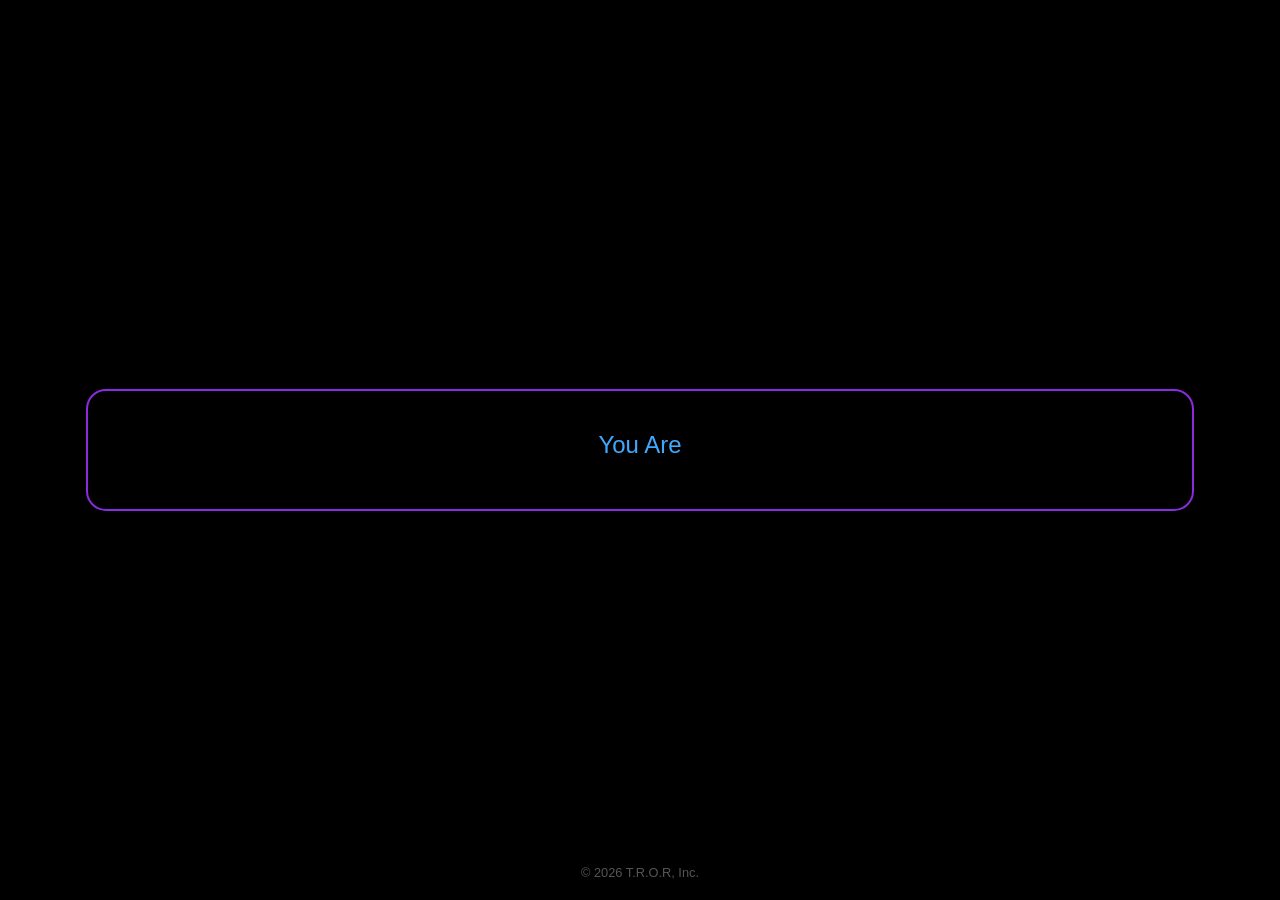
<file: index.html>
<!DOCTYPE html>
<html lang="en">
<head>
    <meta charset="UTF-8">
    <!-- جلوگیری از ترجمه خودکار توسط مرورگر -->
    <meta name="google" content="notranslate">
    <meta name="viewport" content="width=device-width, initial-scale=1.0">
    <title>Welcome | T . R . O . R</title>
    <style>
        body { background: #000; display: flex; flex-direction: column; justify-content: center; align-items: center; height: 100vh; margin: 0; transition: opacity 1.5s ease; color: #fff; font-family: sans-serif; }
        .container { border: 2px solid #8a2be2; padding: 40px; border-radius: 20px; text-align: center; width: 80%; }
        #text-1 { color: #40a9ff; font-size: 1.5rem; display: block; margin-bottom: 10px; }
        #text-2 { color: #ffffff; font-size: 1.5rem; display: block; }
        .footer { position: absolute; bottom: 20px; font-size: 0.8rem; color: #555; }
    </style>
</head>
<body class="notranslate">
    <div class="container">
        <span id="text-1"></span>
        <span id="text-2"></span>
    </div>
    <div class="footer">© 2026 T.R.O.R, Inc.</div>

    <script>
        // سرعت تایپ کمتر شد (اعداد بزرگتر یعنی سرعت کمتر)
        const t1 = "You Are Here.";
        const t2 = "The Official Website of Hossein Alavi.";
        
        function type(id, text, speed, cb) {
            let i = 0;
            const el = document.getElementById(id);
            const run = () => {
                if (i < text.length) { el.innerHTML += text[i++]; setTimeout(run, speed); }
                else if (cb) cb();
            };
            run();
        }
        window.onload = () => {
            type("text-1", t1, 150, () => type("text-2", t2, 100, () => {
                setTimeout(() => { document.body.style.opacity = "0"; setTimeout(() => window.location.href = "home.html", 2000); }, 3000);
            }));
        };
    </script>
</body>
</html>
</file>
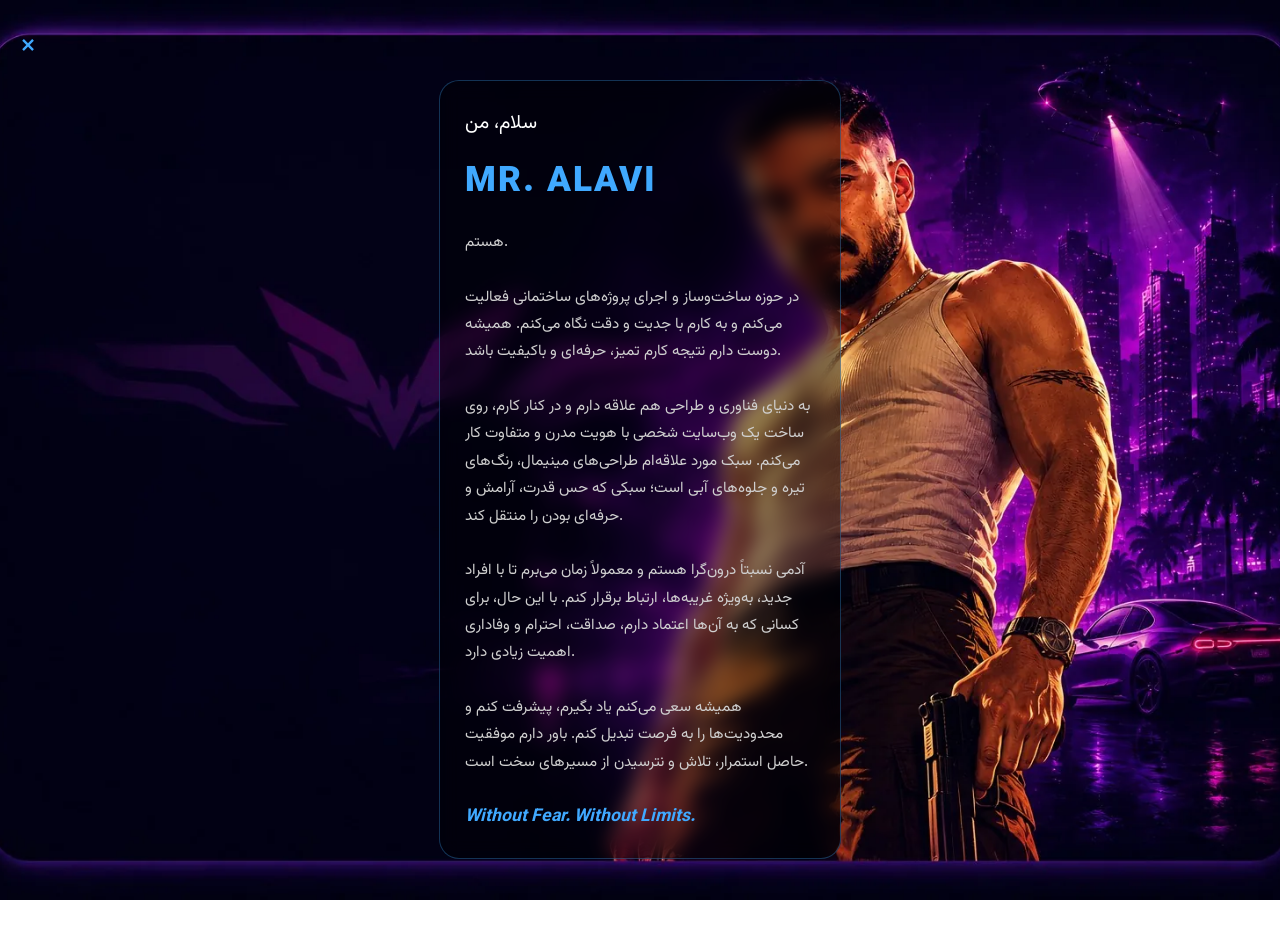
<file: About.html>
<!DOCTYPE html>
<html lang="fa" dir="ltr">
<head>
    <meta charset="UTF-8">
    <meta name="viewport" content="width=device-width, initial-scale=1.0">
    <title>About | Mr. Alavi</title>
    <style>
        @import url('https://fonts.googleapis.com/css2?family=Vazirmatn:wght@300;400;700;900&display=swap');
        
        body { 
            margin: 0; 
            background: url('background.jpg') no-repeat center center fixed; 
            background-size: cover; 
            font-family: 'Vazirmatn', sans-serif; 
            color: #fff; 
            display: flex; 
            flex-direction: column; 
            align-items: center; 
            min-height: 100vh;
            padding: 20px;
        }
        
        .close-btn { 
            position: absolute; 
            top: 20px; 
            left: 20px; 
            font-size: 2rem; 
            color: #40a9ff; 
            text-decoration: none; 
            z-index: 10; 
        }

        .about-container {
            margin-top: 60px;
            padding: 25px;
            background: rgba(0, 0, 0, 0.4);
            border: 1px solid rgba(64, 169, 255, 0.3);
            border-radius: 20px;
            text-align: left;
            max-width: 350px;
            line-height: 1.8;
            backdrop-filter: blur(10px);
        }

        .about-greeting {
            font-size: 1.2rem;
            color: #fff;
        }

        .about-name {
            display: block;
            font-size: 2.2rem;
            font-weight: 900;
            color: #40a9ff;
            margin: 10px 0;
            text-transform: uppercase;
            letter-spacing: 2px;
        }

        .about-desc {
            font-size: 0.95rem;
            color: #cfcfcf;
            margin-top: 15px;
        }

        .about-footer {
            display: block;
            margin-top: 25px;
            font-weight: bold;
            color: #40a9ff;
            font-style: italic;
            font-size: 1.1rem;
        }
    </style>
</head>
<body>

    <a href="index.html" class="close-btn">×</a>

    <div class="about-container">
        <div class="about-greeting">سلام، من</div>
        <span class="about-name">Mr. Alavi</span>
        <div class="about-desc">
            هستم.<br><br>
            در حوزه ساخت‌وساز و اجرای پروژه‌های ساختمانی فعالیت می‌کنم و به کارم با جدیت و دقت نگاه می‌کنم. همیشه دوست دارم نتیجه کارم تمیز، حرفه‌ای و باکیفیت باشد.<br><br>
            به دنیای فناوری و طراحی هم علاقه دارم و در کنار کارم، روی ساخت یک وب‌سایت شخصی با هویت مدرن و متفاوت کار می‌کنم. سبک مورد علاقه‌ام طراحی‌های مینیمال، رنگ‌های تیره و جلوه‌های آبی است؛ سبکی که حس قدرت، آرامش و حرفه‌ای بودن را منتقل کند.<br><br>
            آدمی نسبتاً درون‌گرا هستم و معمولاً زمان می‌برم تا با افراد جدید، به‌ویژه غریبه‌ها، ارتباط برقرار کنم. با این حال، برای کسانی که به آن‌ها اعتماد دارم، صداقت، احترام و وفاداری اهمیت زیادی دارد.<br><br>
            همیشه سعی می‌کنم یاد بگیرم، پیشرفت کنم و محدودیت‌ها را به فرصت تبدیل کنم. باور دارم موفقیت حاصل استمرار، تلاش و نترسیدن از مسیرهای سخت است.
        </div>
        <span class="about-footer">Without Fear. Without Limits.</span>
    </div>

</body>
</html>
</file>
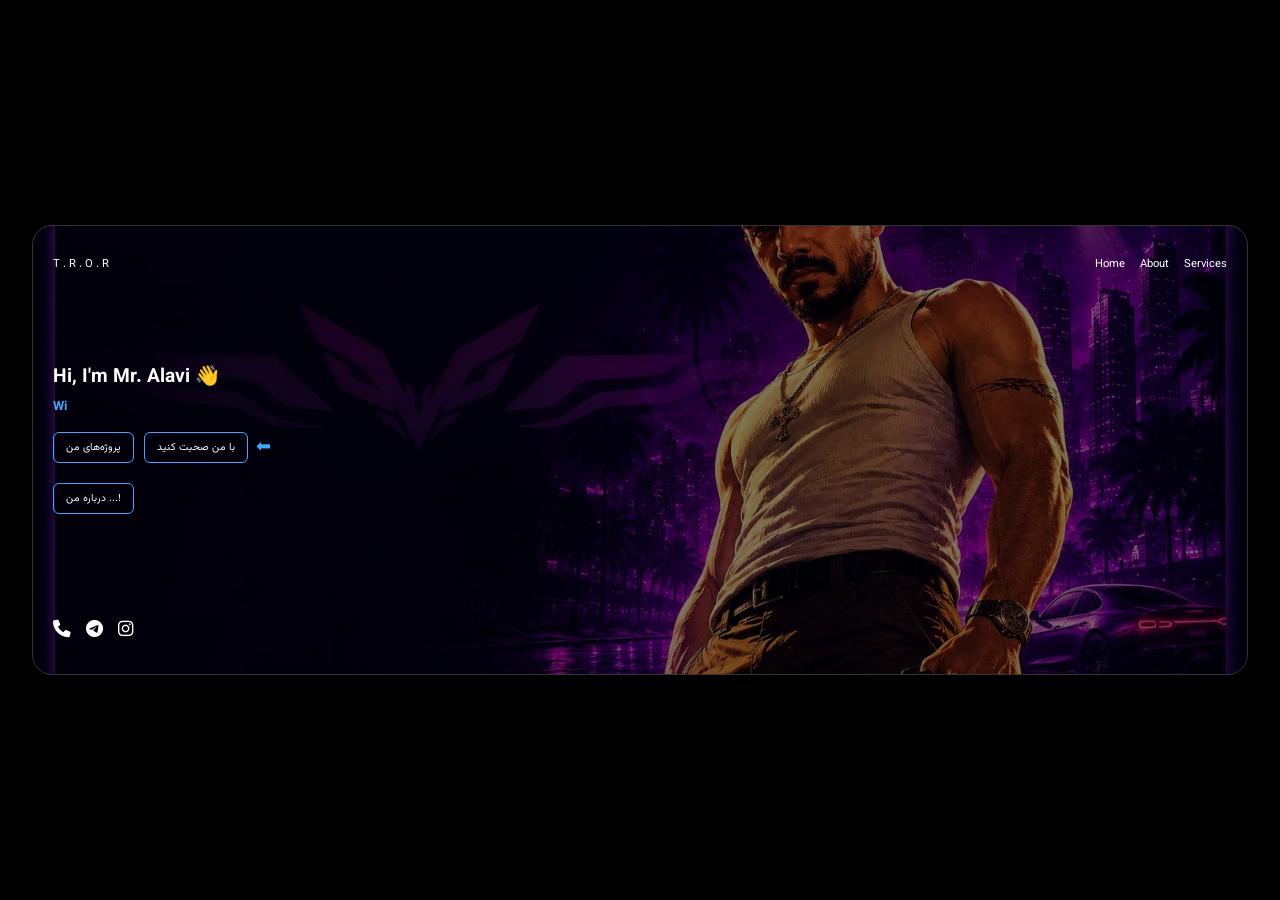
<file: home.html>
<!DOCTYPE html>  
<html lang="fa" dir="ltr">  
<head>  
    <meta charset="UTF-8">  
    <meta name="viewport" content="width=device-width, initial-scale=1.0, maximum-scale=1.0, user-scalable=no">  
    
    <meta name="description" content="پورتفولیو شخصی T . R . O . R - طراحی و توسعه وب‌سایت‌های مدرن">
    <meta property="og:title" content="T . R . O . R | Personal Portfolio">
    <meta property="og:description" content="اینجا جایی است که ایده‌ها به واقعیت تبدیل می‌شوند.">
    <meta property="og:image" content="background.jpg"> 
    <meta property="og:type" content="website">

    <title>T . R . O . R Portfolio</title>  
    <link href="https://cdnjs.cloudflare.com/ajax/libs/font-awesome/6.0.0/css/all.min.css" rel="stylesheet">  
    <style>  
        @import url('https://fonts.googleapis.com/css2?family=Vazirmatn:wght@300;400;700&display=swap');  
        * { margin: 0; padding: 0; box-sizing: border-box; font-family: 'Vazirmatn', Arial, sans-serif; }  

    body {  
        background-color: #000;  
        display: flex;  
        justify-content: center;  
        align-items: center;  
        min-height: 100vh;  
        margin: 0;  
        direction: ltr;  
        text-align: left;
    }  

    .card {  
        width: 95vw;  
        min-height: 50vh; 
        height: auto; 
        background: url('background.jpg');  
        background-size: cover;  
        background-position: center;  
        border: 1px solid #333;  
        border-radius: 20px;  
        padding: 30px 20px;  
        color: #fff;  
        display: flex;  
        flex-direction: column;  
        justify-content: space-between;  
        position: relative;  
        overflow: hidden;
    }  

    .card::before {  
        content: "";  
        position: absolute;  
        top: 0; left: 0; width: 100%; height: 100%;  
        background: rgba(0, 0, 0, 0.5);   
        border-radius: 20px;  
    }  

    .header, .content, .socials { position: relative; z-index: 1; }  

    .header { display: flex; justify-content: space-between; font-size: 0.7rem; color: #fff; direction: ltr; }  
    .menu-items { display: flex; gap: 15px; }  
    .menu-items a { color: #fff; text-decoration: none; cursor: pointer; transition: 0.3s; }  
    .menu-items a:hover { color: #40a9ff; }  
      
    .content { width: 100%; max-width: 700px; text-align: left; margin-top: 20px; margin-bottom: 20px; } 
    h1 { font-size: 1.2rem; margin-bottom: 5px; direction: ltr; text-align: left;}  
    h2 { font-size: 0.8rem; color: #40a9ff; margin-bottom: 10px; direction: ltr; text-align: left;}  
    p { font-size: 0.7rem; line-height: 1.6; color: #eee; margin-bottom: 15px; text-align: left;}  

    .btn-group { display: flex; gap: 10px; justify-content: flex-start; align-items: center; flex-wrap: wrap; margin-bottom: 15px; }  
    
    .btn-unified {
        padding: 6px 12px; 
        border-radius: 6px;
        font-size: 0.65rem; 
        border: 1px solid #40a9ff;
        text-decoration: none;
        color: #fff;
        transition: all 0.3s ease;
        background: transparent;
        cursor: pointer;
        display: inline-flex;
        align-items: center;
        gap: 8px;
    }
    .btn-unified:hover {
        background: rgba(64, 169, 255, 0.1);
        box-shadow: 0 0 10px rgba(64, 169, 255, 0.4);
        border-color: #fff;
    }

    .talk-button-wrapper { display: flex; align-items: center; gap: 8px; }

    .animated-arrow {
        color: #40a9ff;
        font-size: 1.1rem;
        animation: bounceLeft 1.5s infinite;
    }

    @keyframes bounceLeft {
        0%, 100% { transform: translateX(0); opacity: 0.5; }
        50% { transform: translateX(-5px); opacity: 1; }
    }

    .socials { display: flex; gap: 15px; direction: ltr; justify-content: flex-start; }  
    .socials a { color: #fff; font-size: 1.1rem; transition: 0.3s; }  
    .socials a:hover { color: #40a9ff; }  
    </style>
</head>  
<body>  
<div class="card">  
    <div class="header">  
        <div>T . R . O . R</div>  
        <div class="menu-items">  
            <a href="#">Home</a>  
            <a href="About.html">About</a>  
            <a href="#">Services</a>  
        </div>  
    </div>  

    <div class="content">  
        <h1 id="titleTyping"></h1>
        <h2 id="subTyping"></h2>
        <p id="textTyping"></p>
        
        <div class="btn-group">
            <a href="Projects.html" class="btn-unified">پروژه‌های من</a>
            <div class="talk-button-wrapper">
                <a href="Mr-Alavi-Chat.html" class="btn-unified">با من صحبت کنید</a>
                <span class="animated-arrow">⬅</span>
            </div>
            <div style="flex-basis: 100%; height: 0;"></div>
            <a href="About.html" class="btn-unified">درباره من ...!</a>
        </div>
    </div>

    <div class="socials">  
        <a href="tel:+989914077393"><i class="fas fa-phone"></i></a>  
        <a href="https://t.me/Mr_alavi_x" target="_blank" rel="noopener noreferrer"><i class="fab fa-telegram"></i></a>  
        <a href="#"><i class="fab fa-instagram"></i></a>  
    </div>  
</div>  

<script>
const title = "Hi, I'm Mr. Alavi 👋";
const subtitle = "Without Fear. Without Limits!";
const paragraph = "به وب‌سایت رسمی من خوش آمدید.\nاینجا جایی است که ایده‌ها به واقعیت تبدیل می‌شوند .🌹";

function typeText(element, text, speed, callback) {
    let i = 0;
    element.innerHTML = ""; 
    function run() {
        if (i < text.length) {
            element.innerHTML += text[i] === "\n" ? "<br>" : text[i];
            i++;
            setTimeout(run, speed);
        } else if (callback) {
            callback();
        }
    }
    run();
}

document.addEventListener("DOMContentLoaded", function () {
    const titleEl = document.getElementById("titleTyping");
    const subEl = document.getElementById("subTyping");
    const textEl = document.getElementById("textTyping");

    if (sessionStorage.getItem("visited")) {
        titleEl.innerHTML = title;
        subEl.innerHTML = subtitle;
        textEl.innerHTML = paragraph.replace(/\n/g, "<br>");
    } else {
        typeText(titleEl, title, 80, function () {
            typeText(subEl, subtitle, 100, function () {
                typeText(textEl, paragraph, 70);
            });
        });
        sessionStorage.setItem("visited", "true");
    }
});
</script>
</body>  
</html>
</file>
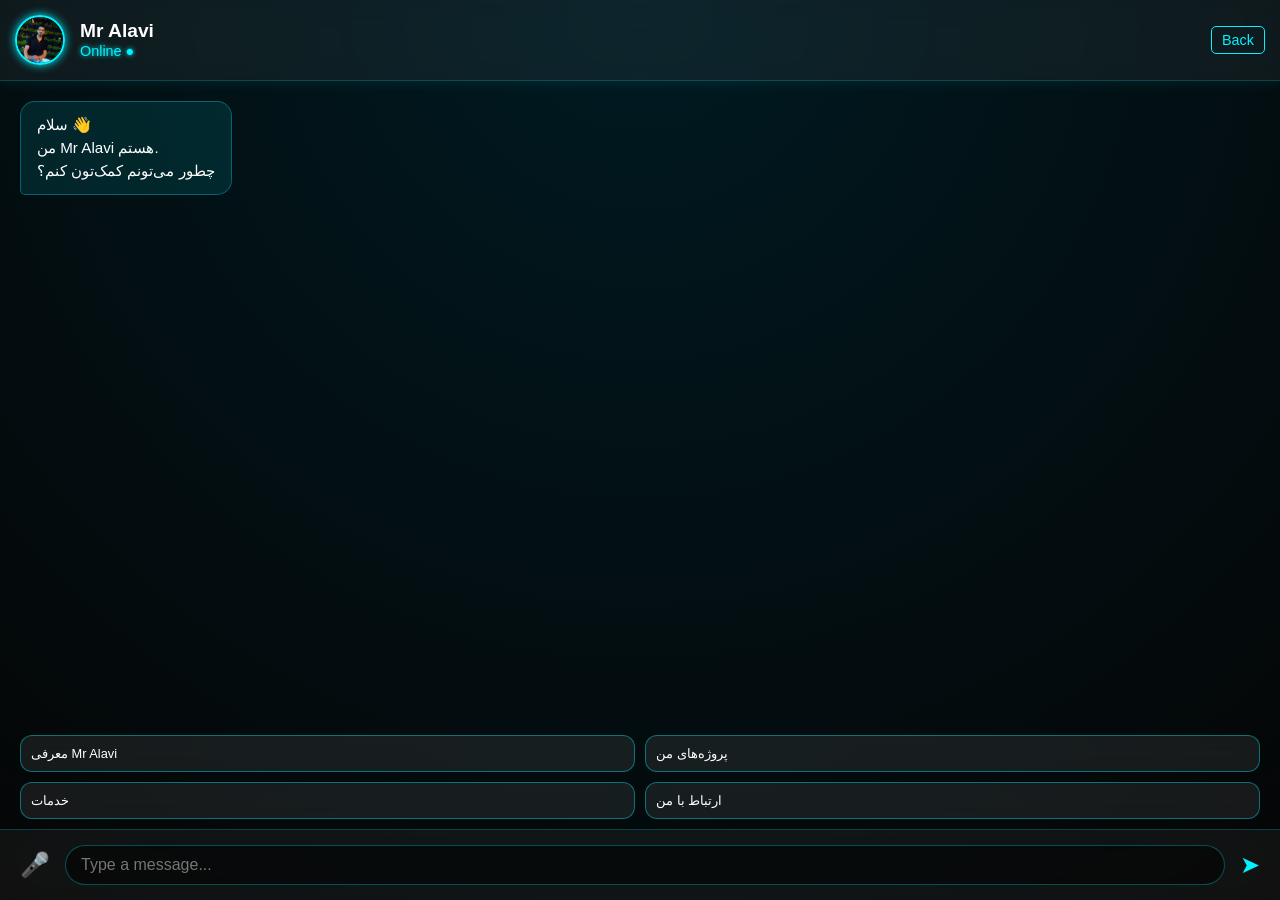
<file: Mr-Alavi-Chat.html>
<!DOCTYPE html>
<html lang="en">
<head>
    <meta charset="UTF-8">
    <meta name="viewport" content="width=device-width, initial-scale=1.0, maximum-scale=1.0, user-scalable=no">
    <title>Chat with Mr Alavi</title>
    <link rel="stylesheet" href="Mr-Alavi-Chat.css">
</head>
<body>
    <div class="chat-container">
        <header class="chat-header">
            <div class="profile-info">
                <img src="profile.jpg" alt="Mr Alavi" class="profile-pic" onerror="this.src='[data-uri]'">
                <div class="status-box">
                    <h2>Mr Alavi</h2>
                    <span class="online-status">Online ●</span>
                </div>
            </div>
            <a href="index.html" class="back-home">Back</a>
        </header>
        <div class="chat-box" id="chat-box"></div>
        <div class="quick-replies">
            <button onclick="sendQuickReply('معرفی Mr Alavi')">معرفی Mr Alavi</button>
            <button onclick="sendQuickReply('پروژه‌های من')">پروژه‌های من</button>
            <button onclick="sendQuickReply('خدمات')">خدمات</button>
            <button onclick="sendQuickReply('ارتباط با من')">ارتباط با من</button>
        </div>
        <div class="input-area">
            <button id="voice-btn" class="icon-btn">🎤</button>
            <input type="text" id="user-input" placeholder="Type a message...">
            <button id="send-btn" class="icon-btn">➤</button>
        </div>
    </div>
    <script src="Mr-Alavi-Chat.js"></script>
</body>
</html>
</file>
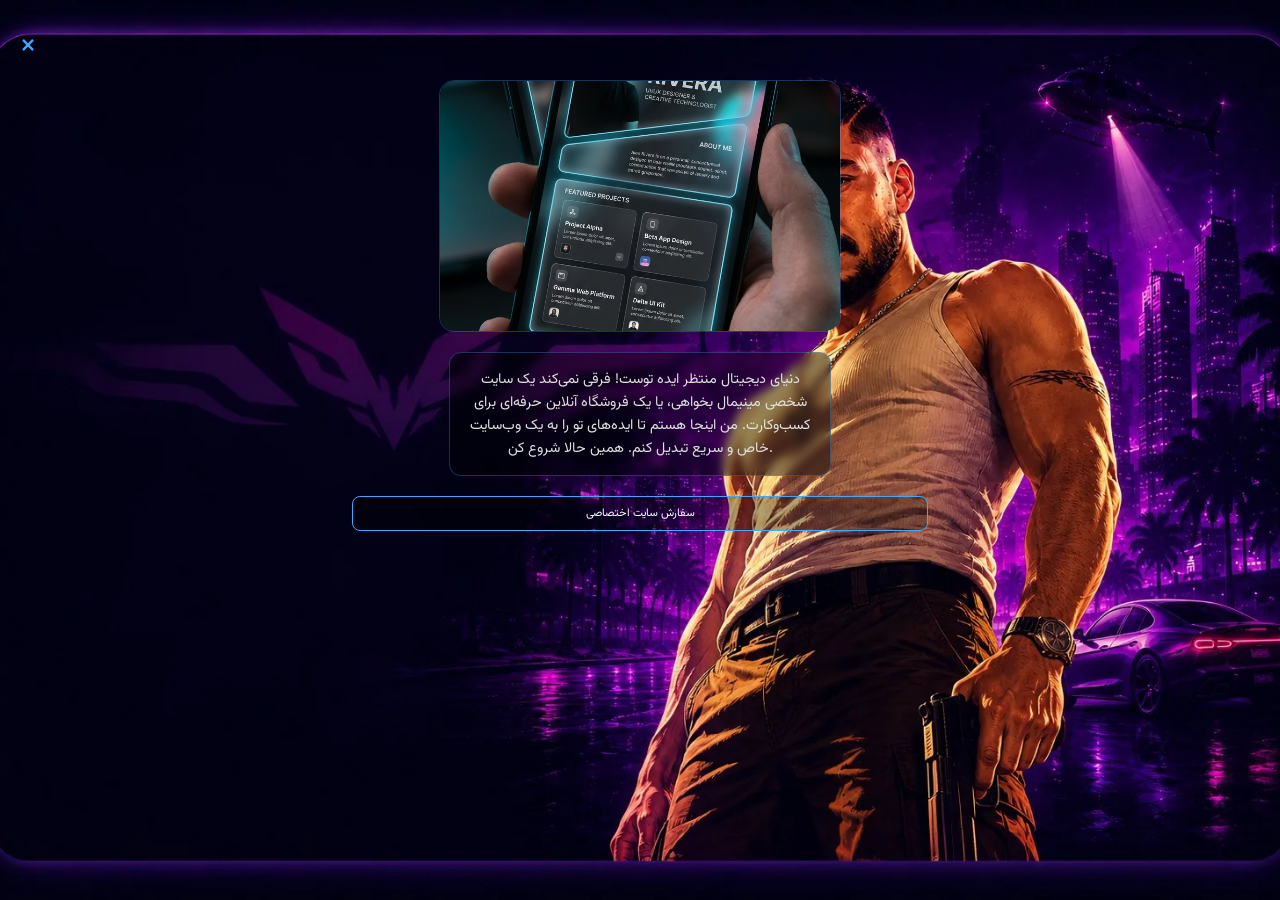
<file: Projects.html>
<!DOCTYPE html>
<html lang="fa" dir="ltr">
<head>
    <meta charset="UTF-8">
    <meta name="viewport" content="width=device-width, initial-scale=1.0">
    <title>Projects | T . R . O . R</title>
    <style>
        @import url('https://fonts.googleapis.com/css2?family=Vazirmatn:wght@300;400;700&display=swap');
        
        body { 
            margin: 0; 
            background: url('background.jpg') no-repeat center center fixed; 
            background-size: cover; 
            font-family: 'Vazirmatn', sans-serif; 
            color: #fff; 
            display: flex; 
            flex-direction: column; 
            align-items: center; 
            min-height: 100vh; 
        }
        
        .close-btn { 
            position: absolute; 
            top: 20px; 
            left: 20px; 
            font-size: 2rem; 
            color: #40a9ff; 
            text-decoration: none; 
            z-index: 10; 
        }

        .slider-container { 
            width: 90vw; 
            max-width: 400px; 
            height: 250px; 
            overflow-x: scroll; 
            display: flex; 
            gap: 10px; 
            scroll-snap-type: x mandatory; 
            margin-top: 80px; 
            border-radius: 15px; 
            border: 1px solid rgba(64, 169, 255, 0.3); 
        }
        
        .slider-container img { 
            width: 100%; 
            height: 100%; 
            object-fit: cover; 
            scroll-snap-align: center; 
            border-radius: 15px; 
            flex-shrink: 0;
        }

        /* کادر جدید برای متن */
        .text-container { 
            margin: 20px 0; 
            padding: 15px; 
            width: 85%; 
            max-width: 350px; 
            background: rgba(0, 0, 0, 0.4); 
            border: 1px solid rgba(64, 169, 255, 0.3); 
            border-radius: 12px; 
            text-align: center; 
            color: #e0e0e0; 
            line-height: 1.6; 
            font-size: 0.9rem;
            backdrop-filter: blur(5px);
        }

        .btn-wrapper { 
            display: flex; 
            flex-direction: column; 
            gap: 10px; 
            width: 45vw; 
            margin-bottom: 30px;
        }
        
        .btn-unified { 
            padding: 8px; 
            border: 1px solid #40a9ff; 
            border-radius: 8px; 
            background: rgba(0,0,0,0.3); 
            color: white; 
            text-align: center; 
            text-decoration: none; 
            font-size: 0.7rem; 
            transition: 0.3s; 
        }
        
        .btn-unified:hover { 
            background: rgba(64, 169, 255, 0.2); 
            box-shadow: 0 0 15px rgba(64, 169, 255, 0.3);
        }
    </style>
</head>
<body>

    <a href="index.html" class="close-btn">×</a>

    <div class="slider-container">
        <img src="p1.jpg" alt="Project 1">
        <img src="p2.jpg" alt="Project 2">
        <img src="p3.jpg" alt="Project 3">
    </div>

    <!-- متن قرار گرفته داخل کادر جدید -->
    <div class="text-container">
        دنیای دیجیتال منتظر ایده توست! فرقی نمی‌کند یک سایت شخصی مینیمال بخواهی، یا یک فروشگاه آنلاین حرفه‌ای برای کسب‌وکارت. من اینجا هستم تا ایده‌های تو را به یک وب‌سایت خاص و سریع تبدیل کنم. همین حالا شروع کن.
    </div>

    <div class="btn-wrapper">
        <a href="https://t.me/Mr_alavi_x" target="_blank" class="btn-unified">سفارش سایت اختصاصی</a>
    </div>

</body>
</html>
</file>
<file: Mr-Alavi-Chat.css>
* { margin: 0; padding: 0; box-sizing: border-box; font-family: Arial, Helvetica, sans-serif; text-align: left; direction: ltr; }
body { background-color: #050505; color: #fff; height: 100vh; overflow: hidden; }
.chat-container { display: flex; flex-direction: column; height: 100vh; max-width: 100vw; background: radial-gradient(circle at top, #001a22, #050505); }

.chat-header { background: rgba(255, 255, 255, 0.05); backdrop-filter: blur(10px); padding: 15px; border-bottom: 1px solid rgba(0, 243, 255, 0.2); box-shadow: 0 0 15px rgba(0, 243, 255, 0.1); display: flex; justify-content: space-between; align-items: center; }
.profile-info { display: flex; align-items: center; gap: 15px; }
.profile-pic { width: 50px; height: 50px; border-radius: 50%; border: 2px solid #00f3ff; box-shadow: 0 0 10px #00f3ff; object-fit: cover; }
.status-box h2 { font-size: 1.2rem; color: #fff; }
.online-status { color: #00f3ff; font-size: 0.9rem; text-shadow: 0 0 5px #00f3ff; }
.back-home { color: #00f3ff; text-decoration: none; border: 1px solid #00f3ff; padding: 5px 10px; border-radius: 5px; font-size: 0.9rem; }

.chat-box { flex: 1; overflow-y: auto; padding: 20px; display: flex; flex-direction: column; gap: 15px; }
.message { max-width: 80%; padding: 12px 16px; border-radius: 15px; font-size: 0.95rem; line-height: 1.5; animation: fadeIn 0.3s ease; }
@keyframes fadeIn { from { opacity: 0; transform: translateY(10px); } to { opacity: 1; transform: translateY(0); } }
.bot-msg { align-self: flex-start; background: rgba(0, 243, 255, 0.1); border: 1px solid rgba(0, 243, 255, 0.3); border-bottom-left-radius: 5px; }
.user-msg { align-self: flex-end; background: #00f3ff; color: #000; border-bottom-right-radius: 5px; }

/* دکمه‌های شیشه‌ای و منظم */
.quick-replies { 
    display: grid; 
    grid-template-columns: 1fr 1fr; 
    gap: 10px; 
    padding: 10px 20px; 
}
.quick-replies button { 
    background: rgba(255, 255, 255, 0.08); 
    backdrop-filter: blur(10px);
    border: 1px solid rgba(0, 243, 255, 0.4); 
    color: #fff; 
    padding: 10px; 
    border-radius: 12px; 
    font-size: 0.8rem; 
    cursor: pointer; 
    transition: 0.3s; 
}
.quick-replies button:hover { 
    background: rgba(0, 243, 255, 0.2); 
    box-shadow: 0 0 10px #00f3ff; 
    border-color: #00f3ff;
}

.input-area { display: flex; padding: 15px; background: rgba(255, 255, 255, 0.05); backdrop-filter: blur(10px); gap: 10px; border-top: 1px solid rgba(0, 243, 255, 0.2); }
.input-area input { flex: 1; background: rgba(0, 0, 0, 0.5); border: 1px solid rgba(0, 243, 255, 0.3); border-radius: 20px; padding: 10px 15px; color: #fff; outline: none; font-size: 1rem; }
.icon-btn { background: transparent; border: none; color: #00f3ff; font-size: 1.5rem; cursor: pointer; padding: 5px; transition: 0.2s; }
.icon-btn:active { transform: scale(0.9); }
</file>
